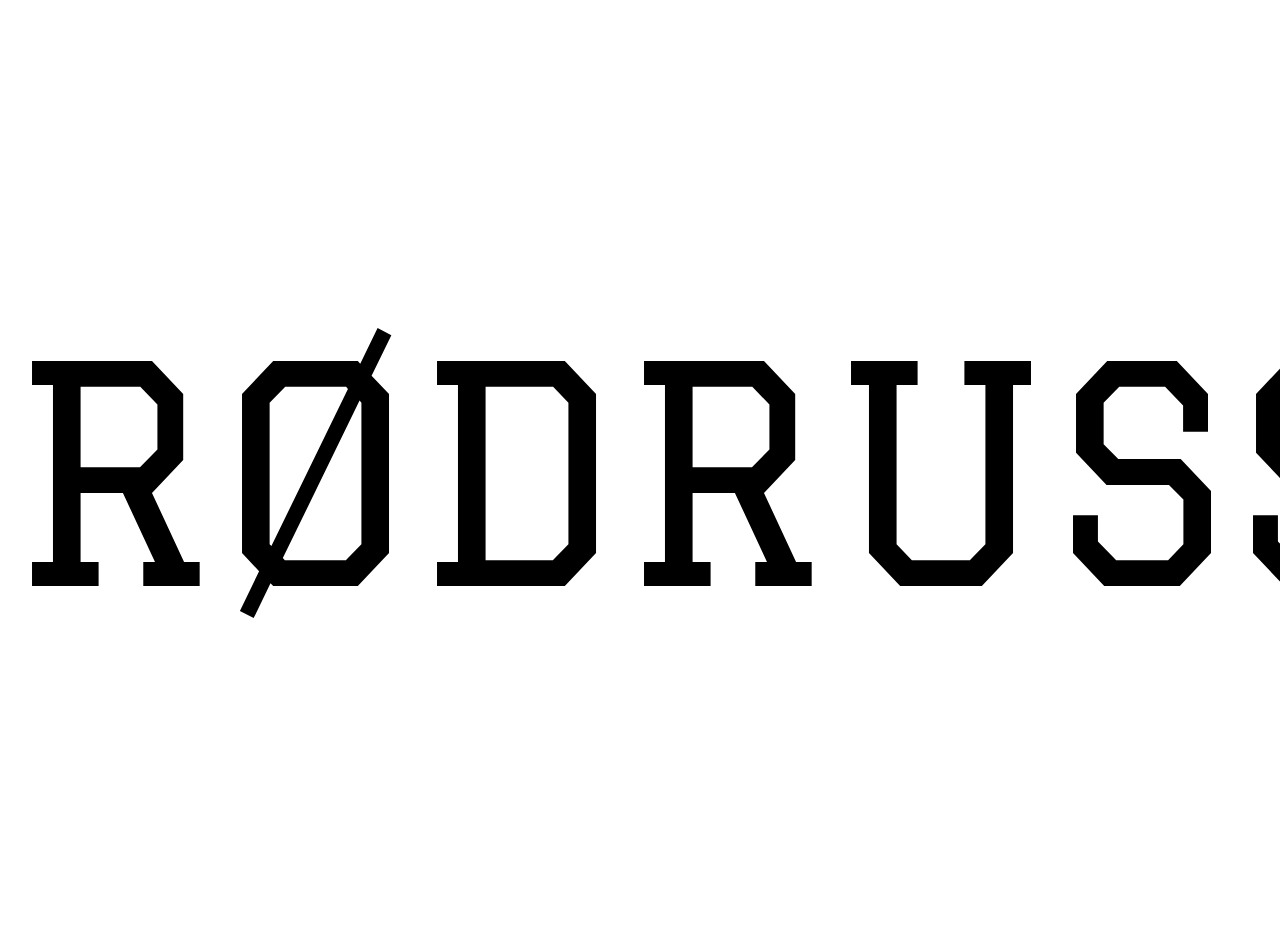
<file: font.html>
<!DOCTYPE html>
<html lang="no">
<head>
    <meta charset="UTF-8">
    <meta name="viewport" content="width=device-width, initial-scale=1.0">
    <title>Document</title>
    <link href="https://fonts.googleapis.com/css2?family=Graduate&display=swap" rel="stylesheet">
</head>
<style>
    .graduate-regular {
        font-family: "Graduate", serif;
        font-weight: 400;
        font-style: normal;
        font-size: 300px; /*endre dette til det du ønsker */
        }
</style>
<body>
    <p class="graduate-regular">RØDRUSS</p>
</body>
</html>
</file>
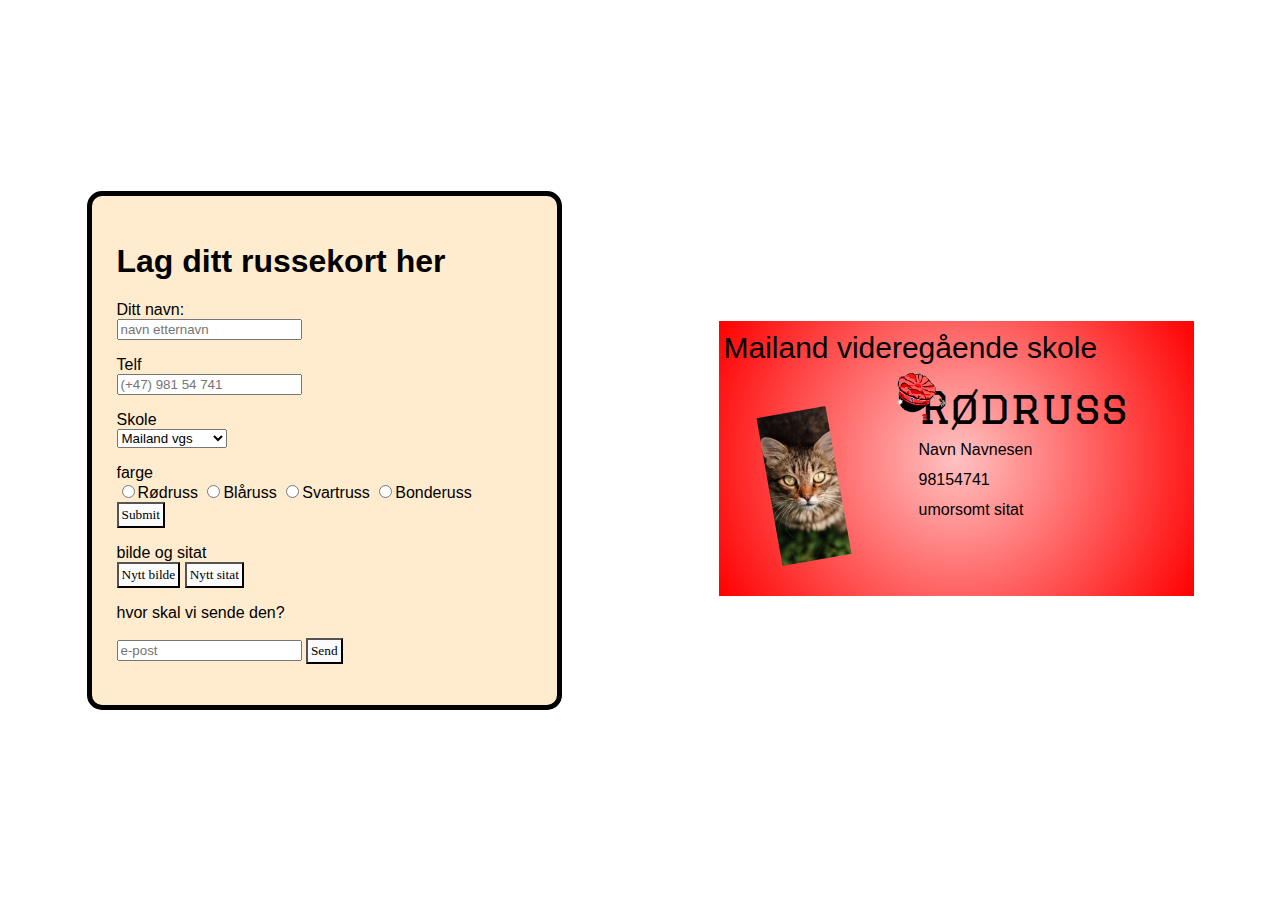
<file: russekort.html>
<html lang="en">
<head>
    <meta charset="UTF-8">
    <meta name="viewport" content="width=device-width, initial-scale=1.0">
    <title>Document</title>
    <link rel="stylesheet" href="style.css">
    <link href="https://fonts.googleapis.com/css2?family=Graduate&display=swap" rel="stylesheet">
    
</head>
<body>
    <div id="main_input">
        <h1>Lag ditt russekort her</h1>
        <form action="">
            <p>Ditt navn:</p>
            <input type="text" id="navn_input" placeholder="navn etternavn" required>
            <p>Telf</p>
            <input type="number" id="telf_input" placeholder="(+47) 981 54 741" required> 
            <p>Skole</p>
            <select name="" id="skole" required>
                <option value="mailand videregående skole">Mailand vgs</option>
                <option value="lørenskog videregående skole">Lørenskog vgs</option>
                <option value="lillestrøm videregående skole">Lillestrøm vgs</option>
            </select>
            <p>farge</p>
            <div id="russFarge" required>
                <input type="radio" name="russFarge" value="rød"><span>Rødruss</span>
                <input type="radio" name="russFarge" value="blå"><span>Blåruss</span>
                <input type="radio" name="russFarge" value="svart"><span>Svartruss</span>
                <input type="radio" name="russFarge" value="grønn"><span>Bonderuss</span>
            </div>
            <button type="button" onclick="displayRadioValue()">
                Submit
            </button>
            
            <p>bilde og sitat</p>
            <button id="bilde_input">Nytt bilde</button>
            <button id="sitat_input">Nytt sitat</button>
            <p>hvor skal vi sende den?</p>
        </form>
        <form action="https://formsubmit.co/tiniusespen@email.com" method="POST">
            <input placeholder="e-post" type="email" name="email" required>
            <button type="submit" >Send</button>
        </form>

        
    </div>
    <div id="main2">
        <div id="russenavn">Mailand videregående skole</div>
        <div class="bilde"><img class="bilde"id="bilde" src="tabby-cat.jpg"></div>
        <div id="russelue"><img id="russelue" src="Russelue.png"></div>
        <div class="russefont" id="russetype">Rødruss</div>
        <div id="navn">Navn Navnesen</div>
        <div id="telf">98154741</div>
        <div id="sitat">umorsomt sitat</div>
    </div>
</body>
</html>
<script src="russekort.js"></script>
</file>
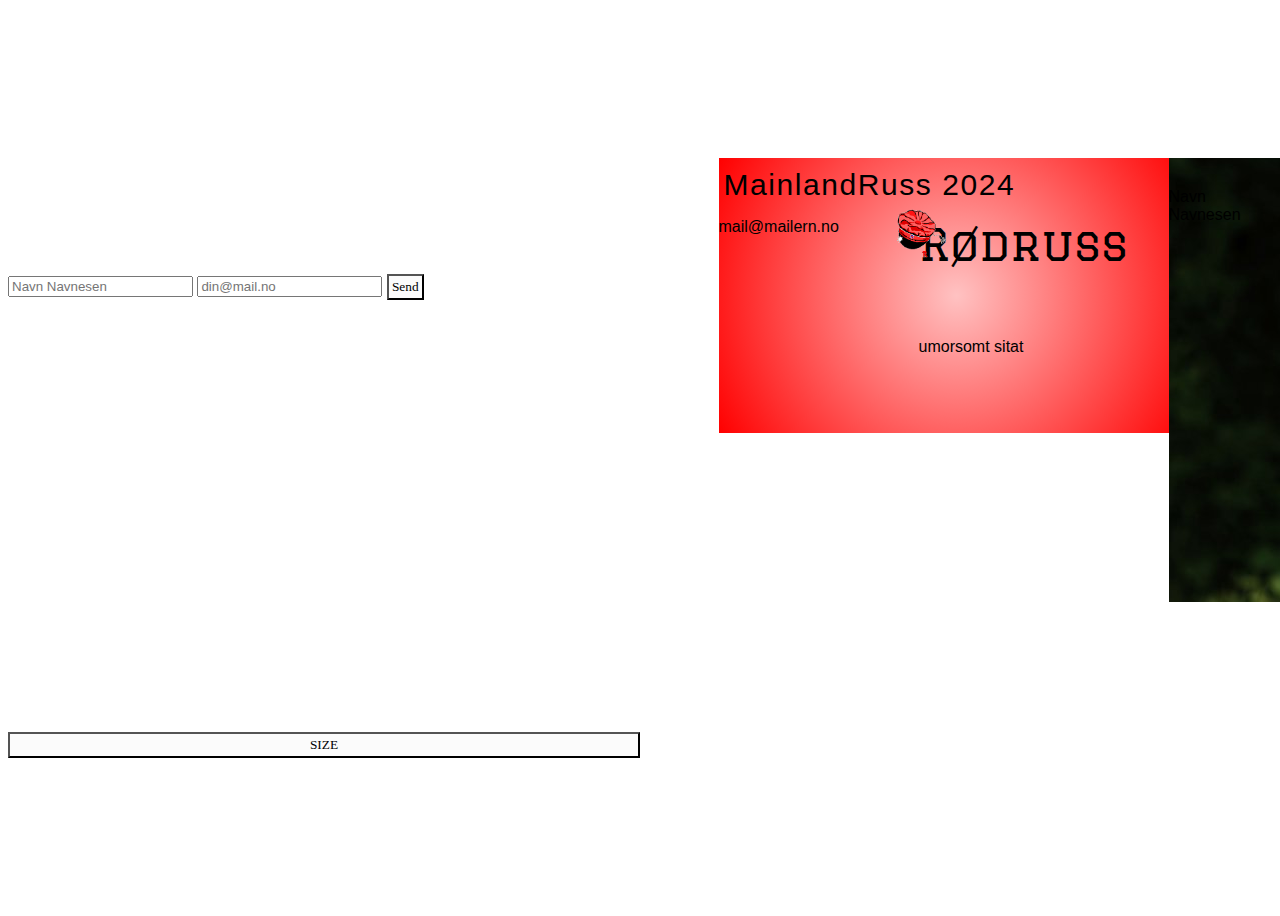
<file: russekortAnton.html>
<html lang="en">
<head>
    <meta charset="UTF-8">
    <meta name="viewport" content="width=device-width, initial-scale=1.0">
    <title>Document</title>
    <link rel="stylesheet" href="style.css">
    <link href="https://fonts.googleapis.com/css2?family=Graduate&display=swap" rel="stylesheet">
</head>
<body>
    <div id="main1">
        <form action="https://formsubmit.co/antonhalsaa@icloud.com" method="POST">
            <input type="text" name="name" required placeholder="Navn Navnesen">
            <input type="email" name="email" required placeholder="din@mail.no">
            <input type="hidden" name="_captcha" value="false">
            <button type="submit">Send</button>
        </form>
    </div>
    <div id="main2">
        <div id="russenavn">MainlandRuss 2024</div>
        <div id="bilde"><img id="bilde" src="tabby-cat.jpg" alt=""></div>
        <div id="russelue"><img id="russelue" src="Russelue.png"></div>
        <div class="russefont" id="russetype">Rødruss</div>
        <div id="name">Navn Navnesen</div>
        <div id="mail">mail@mailern.no</div>
        <div id="sitat">umorsomt sitat</div>
    </div>
    <button id="size">SIZE</button>
</body>
</html>
<script>
    let sizeEl = document.querySelector("#size")
    function adjustLetterSpacing() {
        let containerWidth = document.querySelector('#main2').offsetWidth;
        let textWidth = document.querySelector('#russenavn').offsetWidth;
        let letterSpacing = (containerWidth - textWidth) / (document.querySelector('#russenavn').textContent.length - 1);
        document.querySelector('#russenavn').style.letterSpacing = letterSpacing + 'px';
    }

    // Call adjustLetterSpacing initially and on window resize
    adjustLetterSpacing();
    sizeEl.addEventListener("click", adjustLetterSpacing);
</script>
</file>
<file: style.css>
body{
    font-family: 'Gill Sans', 'Gill Sans MT', Calibri, 'Trebuchet MS', sans-serif;
    display: grid;
    grid-template-columns: repeat(auto-fit, minmax(500px, 1fr));
    align-items: center;
    justify-content: center;
    height: 100vh;
}
#main2{
    display:grid;
    width: 475px;
    height: 275px;
    grid-template-columns: repeat(10, 50px);
    grid-template-rows: repeat(10,30px);
    background: radial-gradient(circle at center, rgb(255, 194, 194) 0%, red 100%);
    margin-left: auto;
    margin-right: auto;
}
#russenavn{
    padding-left: 5px;
    padding-top: 10px;
    font-size: 30px;
    white-space: nowrap; 
    display: grid;
    grid-column-start: 1;
    grid-column-end: 10;
    grid-row-start: 1;
    grid-row-end: 3;
}
#russetype{
    font-size: 45px;
    display: grid;
    grid-column-start: 5;
    grid-column-end: 9;
    grid-row-start: 3;
    grid-row-end: 7;
}
#navn{
    display: grid;
    grid-column-start: 5;
    grid-column-end: 9;
    grid-row-start: 5;
    grid-row-end: 7;
}
#telf{
    display: grid;
    grid-column-start: 5;
    grid-column-end: 9;
    grid-row-start: 6;
    grid-row-end: 8;
}
#sitat{
    display: grid;
    grid-column-start: 5;
    grid-column-end: 9;
    grid-row-start: 7;
    grid-row-end: 9;
}
.bilde{
    transform: rotate(-5deg);
    display: grid;
    object-fit: cover;
    grid-column-start: 2;
    grid-column-end: 6;
    grid-row-start: 4;
    grid-row-end: 7;
    height: 150px;
    width: 70px;
}

#main_input{
    background-color: blanchedalmond;
    padding: 25px;
    margin-bottom: 25px;
    border-radius: 15px;
    border: solid 5px black;
    width: 415px;
    margin-left: auto;
    margin-right: auto;
    margin-top: 10px;
}


#russelue{
    display: grid;
    width: 50px;
    height: 50px;
    grid-column-start: 5;
    grid-column-end: 8;
    grid-row-start: 3;
    grid-row-end: 7;
    z-index: 2;
    margin-left: -15px;
    margin-top: -5px;
    filter: hue-rotate(0deg);
}
.russeFont {
    font-family: "Graduate", serif;
    font-weight: 400;
    font-style: normal;
    font-size: 300px; /*endre dette til det du ønsker */
    }

#main_input > form > p{
    margin-bottom: 0px;
    }

button{
    background-color: rgb(251, 251, 251);
    transition-duration: 0.4s;
    font-family: "Press Start 2P";
    padding: 3px;
}


button:hover{
    transform: scale(1.05);
    cursor: pointer;
    background-color: gray;
}

button:active{
    transform: scale(1.025);
    cursor: pointer;
}
</file>
